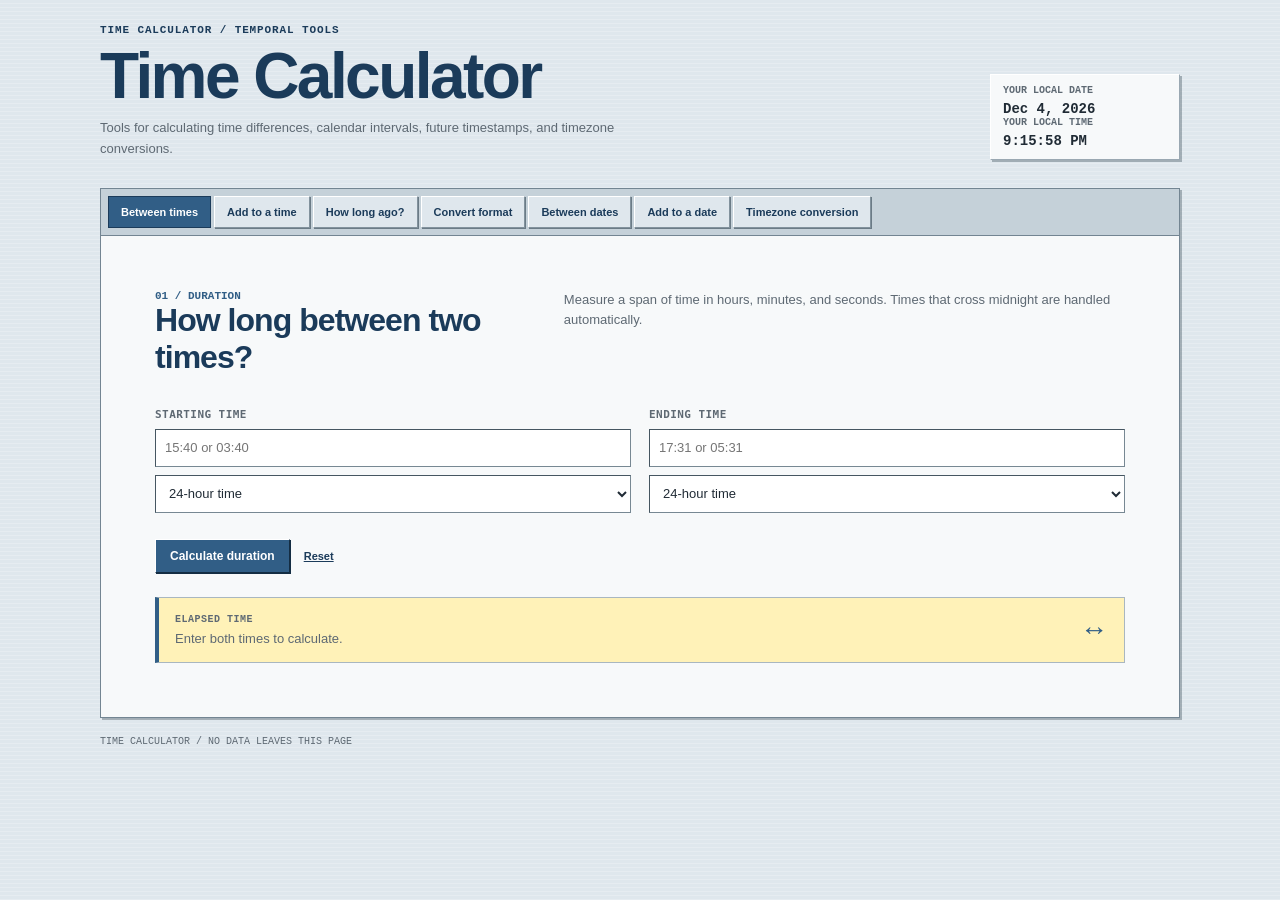
<file: index.html>
<!doctype html>
<html lang="en">
<head>
  <meta charset="utf-8">
  <meta name="viewport" content="width=device-width, initial-scale=1">
  <meta name="theme-color" content="#f4efe7">
  <title>Time Calculator</title>
  <style>
    :root {
      --ink: #202b35;
      --muted: #5e6973;
      --paper: #dfe7ed;
      --panel: #f7f9fa;
      --line: #9aa8b2;
      --blue: #315e86;
      --blue-dark: #1b3b5a;
      --yellow: #fff2b8;
      --shadow: 2px 2px 0 rgba(48, 64, 76, .35);
      font-family: Verdana, Arial, sans-serif;
      color: var(--ink);
      background: var(--paper);
    }

    * { box-sizing: border-box; }
    body {
      margin: 0;
      min-width: 320px;
      min-height: 100vh;
      background: repeating-linear-gradient(0deg, rgba(255,255,255,.22) 0, rgba(255,255,255,.22) 1px, transparent 1px, transparent 4px), var(--paper);
    }
    .shell { width: min(1080px, calc(100% - 24px)); margin: 0 auto; padding: 24px 0 40px; }
    header { display: flex; justify-content: space-between; align-items: flex-end; gap: 24px; margin-bottom: 28px; }
    .kicker { color: var(--blue-dark); font: bold 11px "Courier New", monospace; letter-spacing: .08em; text-transform: uppercase; }
    h1 { margin: 8px 0 10px; max-width: 720px; color: var(--blue-dark); font-size: clamp(2rem, 5vw, 4rem); line-height: 1; letter-spacing: -.04em; }
    h1 em { font-style: normal; }
    .intro { max-width: 560px; margin: 0; color: var(--muted); font-size: 13px; line-height: 1.6; }
    .today { flex: 0 0 auto; min-width: 190px; padding: 10px 12px; border: 1px solid var(--line); border-top-color: white; border-left-color: white; background: var(--panel); color: var(--muted); font: bold 10px "Courier New", monospace; box-shadow: var(--shadow); }
    .today strong { display: block; margin-top: 5px; color: var(--ink); font-size: 14px; }
    .workspace { overflow: hidden; border: 1px solid #738592; background: var(--panel); box-shadow: var(--shadow); }
    .tabs { display: flex; flex-wrap: wrap; gap: 3px; padding: 7px; border-bottom: 1px solid #738592; background: #c5d1d9; }
    .tab { border: 1px solid #82929d; border-top-color: white; border-left-color: white; padding: 9px 12px; background: #dfe7ed; color: var(--blue-dark); font: bold 11px Verdana, Arial, sans-serif; cursor: pointer; box-shadow: 1px 1px 0 #6b7b86; }
    .tab:hover, .tab.active { border-color: var(--blue-dark); background: var(--blue); color: white; box-shadow: none; }
    .tab span { display: none; }
    .panel { display: none; padding: clamp(24px, 5vw, 54px); }
    .panel.active { display: block; animation: reveal .35s ease both; }
    @keyframes reveal { from { opacity: 0; transform: translateY(8px); } to { opacity: 1; transform: none; } }
    .panel-heading { display: flex; justify-content: space-between; gap: 24px; margin-bottom: 24px; }
    h2 { margin: 0 0 8px; color: var(--blue-dark); font-size: clamp(1.3rem, 3vw, 2rem); letter-spacing: -.03em; }
    .panel-heading p { max-width: 600px; margin: 0; color: var(--muted); font-size: 13px; line-height: 1.6; }
    .number { color: var(--blue); font: bold 11px "Courier New", monospace; }
    .form-grid { display: grid; grid-template-columns: repeat(2, minmax(0, 1fr)); gap: 18px; }
    .form-grid.three { grid-template-columns: repeat(3, minmax(0, 1fr)); }
    .field { display: flex; flex-direction: column; gap: 8px; }
    .inline-control { display: flex; align-items: center; gap: 8px; }
    .inline-control input, .inline-control select { flex: 1; }
    .current-date { flex: 0 0 auto; border: 1px solid #142d43; border-top-color: white; border-left-color: white; padding: 8px 9px; background: #c5d1d9; color: var(--blue-dark); font: bold 10px Verdana, Arial, sans-serif; cursor: pointer; box-shadow: 1px 1px 0 #142d43; }
    .field label, .field legend { color: var(--muted); font: 700 11px 'DM Mono', monospace; letter-spacing: .04em; text-transform: uppercase; }
    input, select { width: 100%; min-height: 38px; border: 1px solid #778893; border-top-color: #465661; border-left-color: #465661; border-radius: 0; padding: 0 9px; background: white; color: var(--ink); font: 13px Verdana, Arial, sans-serif; }
    input:focus, select:focus { outline: 1px dotted var(--blue-dark); outline-offset: 2px; }
    input[type="radio"] { width: auto; min-height: auto; accent-color: var(--blue); }
    .choice { display: flex; align-items: center; gap: 16px; min-height: 38px; padding: 0 9px; border: 1px solid var(--line); background: white; }
    .choice label { display: flex; align-items: center; gap: 7px; color: var(--ink); font: 12px Verdana, Arial, sans-serif; text-transform: none; letter-spacing: 0; }
    .actions { display: flex; align-items: center; gap: 14px; margin-top: 26px; }
    button.primary { border: 1px solid #142d43; border-top-color: white; border-left-color: white; padding: 9px 14px; background: var(--blue); color: white; font: bold 12px Verdana, Arial, sans-serif; cursor: pointer; box-shadow: 1px 1px 0 #142d43; }
    button.primary:hover { background: var(--blue-dark); }
    button.secondary { border: 0; padding: 9px 0; background: transparent; color: var(--blue-dark); font: bold 11px Verdana, Arial, sans-serif; cursor: pointer; text-decoration: underline; }
    .result { display: grid; grid-template-columns: 1fr auto; align-items: center; gap: 20px; margin-top: 24px; padding: 16px; border: 1px solid #a9b7c0; border-left: 4px solid var(--blue); background: var(--yellow); }
    .result-label { color: var(--muted); font: bold 10px "Courier New", monospace; letter-spacing: .05em; text-transform: uppercase; }
    .result-value { margin-top: 6px; color: var(--blue-dark); font-size: clamp(1.2rem, 3vw, 2rem); font-weight: bold; letter-spacing: -.03em; }
    .result-sub { margin-top: 6px; color: var(--muted); font-size: 13px; }
    .result-mark { color: var(--blue); font-size: 28px; }
    .hint { margin: 17px 0 0; color: var(--muted); font-size: 12px; line-height: 1.5; }
    .zone-layout { display: grid; grid-template-columns: 1fr 1fr; gap: 22px; }
    .zone-box { padding: 20px; border: 1px solid var(--line); background: var(--panel); }
    .zone-box h3 { margin: 0 0 17px; font-size: 15px; }
    .zone-box .field + .field { margin-top: 14px; }
    .swap { display: grid; place-items: center; align-self: center; width: 36px; height: 36px; margin: 0 -40px; z-index: 1; border: 1px solid var(--line); background: var(--yellow); color: var(--ink); font-weight: 800; }
    footer { display: flex; justify-content: space-between; gap: 20px; margin-top: 18px; color: var(--muted); font: 10px "Courier New", monospace; }
    @media (max-width: 700px) {
      .shell { width: min(100% - 24px, 1160px); padding-top: 24px; }
      header { display: block; }
      .today { display: inline-block; margin-top: 20px; }
      .tabs { display: grid; grid-template-columns: repeat(2, 1fr); }
      .tab { text-align: left; }
      .panel { padding: 24px 18px 30px; }
      .panel-heading { display: block; }
      .form-grid, .form-grid.three, .zone-layout { grid-template-columns: 1fr; }
      .swap { margin: -3px auto; transform: rotate(90deg); }
      .result { grid-template-columns: 1fr; }
      footer { display: block; line-height: 1.8; }
    }
  </style>
</head>
<body>
  <main class="shell">
    <header>
      <div>
        <div class="kicker">Time Calculator / temporal tools</div>
        <h1>Time Calculator</h1>
        <p class="intro">Tools for calculating time differences, calendar intervals, future timestamps, and timezone conversions.</p>
      </div>
      <div class="today">YOUR LOCAL DATE<strong id="todayLabel"></strong>YOUR LOCAL TIME<strong id="localTimeLabel"></strong></div>
    </header>

    <section class="workspace" aria-label="Time calculators">
      <nav class="tabs" role="tablist">
        <button class="tab active" data-tab="difference" role="tab">Between times</button>
        <button class="tab" data-tab="future-time" role="tab">Add to a time</button>
        <button class="tab" data-tab="past-time" role="tab">How long ago?</button>
        <button class="tab" data-tab="format" role="tab">Convert format</button>
        <button class="tab" data-tab="date-difference" role="tab">Between dates</button>
        <button class="tab" data-tab="future-date" role="tab">Add to a date</button>
        <button class="tab" data-tab="timezone" role="tab">Timezone conversion</button>
      </nav>

      <section class="panel active" id="difference" role="tabpanel">
        <div class="panel-heading"><div><div class="number">01 / DURATION</div><h2>How long between two times?</h2></div><p>Measure a span of time in hours, minutes, and seconds. Times that cross midnight are handled automatically.</p></div>
        <div class="form-grid">
          <div class="field"><label for="diffStart">Starting time</label><input id="diffStart" type="text" placeholder="15:40 or 03:40" autocomplete="off"><select id="diffStartPeriod" aria-label="Starting time AM or PM"><option value="">24-hour time</option><option>AM</option><option>PM</option></select></div>
          <div class="field"><label for="diffEnd">Ending time</label><input id="diffEnd" type="text" placeholder="17:31 or 05:31" autocomplete="off"><select id="diffEndPeriod" aria-label="Ending time AM or PM"><option value="">24-hour time</option><option>AM</option><option>PM</option></select></div>
        </div>
        <div class="actions"><button class="primary" data-action="difference">Calculate duration</button><button class="secondary" data-reset="difference">Reset</button></div>
        <div class="result"><div><div class="result-label">Elapsed time</div><div class="result-value" id="diffResult"></div><div class="result-sub" id="diffSub"></div></div><div class="result-mark">↔</div></div>
      </section>

      <section class="panel" id="future-time" role="tabpanel">
        <div class="panel-heading"><div><div class="number">02 / ADDITION</div><h2>Add duration to time</h2></div><p>Start with a timestamp, then add any combination of hours, minutes, and seconds.</p></div>
        <div class="form-grid">
          <div class="field"><label for="futureTimeStart">Starting time</label><input id="futureTimeStart" type="text" placeholder="11:45" autocomplete="off"><select id="futureTimePeriod" aria-label="Starting time AM or PM"><option value="">24-hour time</option><option>AM</option><option>PM</option></select></div>
          <div class="field"><label>Display format</label><div class="choice"><label><input type="radio" name="futureFormat" value="24" checked> 24-hour</label><label><input type="radio" name="futureFormat" value="12"> AM / PM</label></div></div>
        </div>
        <div class="form-grid three" style="margin-top:18px"><div class="field"><label for="addHours">Hours</label><input id="addHours" type="number" min="0"></div><div class="field"><label for="addMinutes">Minutes</label><input id="addMinutes" type="number" min="0"></div><div class="field"><label for="addSeconds">Seconds</label><input id="addSeconds" type="number" min="0"></div></div>
        <div class="actions"><button class="primary" data-action="future-time">Find future time</button><button class="secondary" data-reset="future-time">Reset</button></div>
        <div class="result"><div><div class="result-label">Resulting timestamp</div><div class="result-value" id="futureTimeResult"></div><div class="result-sub" id="futureTimeSub"></div></div><div class="result-mark">+</div></div>
      </section>

      <section class="panel" id="past-time" role="tabpanel">
        <div class="panel-heading"><div><div class="number">PAST TIME / SUBTRACTION</div><h2>How long ago?</h2></div><p>Subtract a duration from a timestamp to find the earlier time.</p></div>
        <div class="form-grid"><div class="field"><label for="pastTimeStart">Reference time</label><input id="pastTimeStart" type="text" placeholder="11:45" autocomplete="off"><select id="pastTimePeriod" aria-label="Reference time AM or PM"><option value="">24-hour time</option><option>AM</option><option>PM</option></select></div><div class="field"><label>Display format</label><div class="choice"><label><input type="radio" name="pastFormat" value="24" checked> 24-hour</label><label><input type="radio" name="pastFormat" value="12"> AM / PM</label></div></div></div>
        <div class="form-grid three" style="margin-top:18px"><div class="field"><label for="subtractHours">Hours</label><input id="subtractHours" type="number" min="0"></div><div class="field"><label for="subtractMinutes">Minutes</label><input id="subtractMinutes" type="number" min="0"></div><div class="field"><label for="subtractSeconds">Seconds</label><input id="subtractSeconds" type="number" min="0"></div></div>
        <div class="actions"><button class="primary" data-action="past-time">Find earlier time</button><button class="secondary" data-reset="past-time">Reset</button></div>
        <div class="result"><div><div class="result-label">Earlier timestamp</div><div class="result-value" id="pastTimeResult"></div><div class="result-sub" id="pastTimeSub"></div></div><div class="result-mark">−</div></div>
      </section>

      <section class="panel" id="format" role="tabpanel">
        <div class="panel-heading"><div><div class="number">03 / CONVERSION</div><h2>Convert time format</h2></div><p>Convert a timestamp between 12-hour AM/PM notation and 24-hour notation.</p></div>
        <div class="form-grid"><div class="field"><label for="formatTime">Time to convert</label><input id="formatTime" type="text" placeholder="03:40 PM or 15:40" autocomplete="off"></div><div class="field"><label for="formatDirection">Convert to</label><select id="formatDirection"><option value="12">12-hour / AM-PM</option><option value="24">24-hour</option></select></div></div>
        <p class="hint">Enter either <strong>03:40 PM</strong> or <strong>15:40</strong>. Seconds are optional.</p>
        <div class="actions"><button class="primary" data-action="format">Convert timestamp</button><button class="secondary" data-reset="format">Reset</button></div>
        <div class="result"><div><div class="result-label">Converted time</div><div class="result-value" id="formatResult"></div><div class="result-sub">The converted timestamp.</div></div><div class="result-mark">↻</div></div>
      </section>

      <section class="panel" id="date-difference" role="tabpanel">
        <div class="panel-heading"><div><div class="number">04 / CALENDAR</div><h2>How far apart are two dates?</h2></div><p>Get a human calendar answer in years, months, and days, plus the exact total day count.</p></div>
        <div class="form-grid"><div class="field"><label for="dateStart">Earlier date</label><input id="dateStart" type="date"></div><div class="field"><label for="dateEnd">Later date</label><div class="inline-control"><input id="dateEnd" type="date"><button class="current-date" type="button" data-current-date="dateEnd">Current date</button></div></div></div>
        <div class="actions"><button class="primary" data-action="date-difference">Calculate date span</button><button class="secondary" data-reset="date-difference">Reset</button></div>
        <div class="result"><div><div class="result-label">Calendar difference</div><div class="result-value" id="dateDiffResult"></div><div class="result-sub" id="dateDiffSub"></div></div><div class="result-mark">▦</div></div>
      </section>

      <section class="panel" id="future-date" role="tabpanel">
        <div class="panel-heading"><div><div class="number">05 / CALENDAR</div><h2>Add duration to date</h2></div><p>Add calendar years, months, and days to an initial date. End-of-month dates stay intuitive.</p></div>
        <div class="form-grid"><div class="field"><label for="futureDateStart">Initial date</label><div class="inline-control"><input id="futureDateStart" type="date"><button class="current-date" type="button" data-current-date="futureDateStart">Current date</button></div></div><div class="field"><label for="futureDateYears">Years to add</label><input id="futureDateYears" type="number" min="0"></div></div>
        <div class="form-grid" style="margin-top:18px"><div class="field"><label for="futureDateMonths">Months to add</label><input id="futureDateMonths" type="number" min="0"></div><div class="field"><label for="futureDateDays">Days to add</label><input id="futureDateDays" type="number" min="0"></div></div>
        <div class="actions"><button class="primary" data-action="future-date">Find future date</button><button class="secondary" data-reset="future-date">Reset</button></div>
        <div class="result"><div><div class="result-label">Future date</div><div class="result-value" id="futureDateResult"></div><div class="result-sub" id="futureDateSub"></div></div><div class="result-mark">→</div></div>
      </section>

      <section class="panel" id="timezone" role="tabpanel">
        <div class="panel-heading"><div><div class="number">06 / WORLD CLOCK</div><h2>Convert between timezones</h2></div><p>Translate a local timestamp between cities. Daylight saving time is applied using your browser's built-in timezone database.</p></div>
        <div class="zone-layout">
          <div class="zone-box"><h3>From</h3><div class="field"><label for="zoneFromMode">Selection method</label><select id="zoneFromMode" data-zone-mode="from"><option value="gmt">GMT offset</option><option value="city">Country and city</option></select></div><div class="field" data-zone-gmt="from"><label for="zoneFromGmt">GMT timezone</label><select id="zoneFromGmt"></select></div><div data-zone-city="from"><div class="field"><label for="zoneFromCountry">Country</label><select id="zoneFromCountry"></select></div><div class="field"><label for="zoneFromCity">City</label><select id="zoneFromCity"></select></div></div><div class="field"><label for="zoneDate">Date</label><input id="zoneDate" type="date"></div><div class="field"><label for="zoneTime">Local time</label><input id="zoneTime" type="time" step="1"></div></div>
          <button class="swap" data-action="swap-zones" title="Swap timezones" aria-label="Swap timezones">⇄</button>
          <div class="zone-box"><h3>To</h3><div class="field"><label for="zoneToMode">Selection method</label><select id="zoneToMode" data-zone-mode="to"><option value="gmt">GMT offset</option><option value="city">Country and city</option></select></div><div class="field" data-zone-gmt="to"><label for="zoneToGmt">GMT timezone</label><select id="zoneToGmt"></select></div><div data-zone-city="to"><div class="field"><label for="zoneToCountry">Country</label><select id="zoneToCountry"></select></div><div class="field"><label for="zoneToCity">City</label><select id="zoneToCity"></select></div></div><div class="field"><label>Result</label><div class="result" style="margin:0; min-height:48px; padding:10px 13px; border-left-width:3px"><div><div class="result-value" style="font-size:1.1rem" id="zoneResult"></div><div class="result-sub" id="zoneSub"></div></div></div></div></div>
        </div>
        <div class="actions"><button class="primary" data-action="timezone">Convert timezone</button><button class="secondary" data-reset="timezone">Reset</button></div>
        <p class="hint">Tip: choose a city rather than manually calculating offsets. This accounts for seasonal clock changes where available.</p>
      </section>
    </section>
    <footer><span>TIME CALCULATOR / NO DATA LEAVES THIS PAGE</span></footer>
  </main>

  <script>
    const $ = (id) => document.getElementById(id);
    const pad = (value) => String(value).padStart(2, '0');
    const timeParts = (value) => value.split(':').map(Number);
    const plural = (value, unit) => `${value} ${unit}${value === 1 ? '' : 's'}`;
    const format12 = (hours, minutes, seconds = 0) => {
      const suffix = hours >= 12 ? 'PM' : 'AM';
      const shown = hours % 12 || 12;
      return `${pad(shown)}:${pad(minutes)}:${pad(seconds)} ${suffix}`;
    };
    const format24 = (hours, minutes, seconds = 0) => `${pad(hours)}:${pad(minutes)}:${pad(seconds)}`;
    const selectedRadio = (name) => document.querySelector(`input[name="${name}"]:checked`).value;
    const showError = (element, message) => { element.textContent = message; };

    $('todayLabel').textContent = new Intl.DateTimeFormat(undefined, { dateStyle: 'medium' }).format(new Date());
    function updateLocalTime() { $('localTimeLabel').textContent = new Intl.DateTimeFormat(undefined, { timeStyle: 'medium' }).format(new Date()); }
    updateLocalTime(); setInterval(updateLocalTime, 1000);

    document.querySelectorAll('.tab').forEach((tab) => tab.addEventListener('click', () => {
      document.querySelectorAll('.tab, .panel').forEach((item) => item.classList.remove('active'));
      tab.classList.add('active');
      $(tab.dataset.tab).classList.add('active');
    }));

    function readTime(id, periodId) {
      const value = $(id).value.trim(); if (!value) return null;
      const match = value.match(/^(\d{1,2}):(\d{2})(?::(\d{2}))?$/); if (!match) return null;
      let hours = Number(match[1]); const minutes = Number(match[2]); const seconds = Number(match[3] || 0); const period = $(periodId)?.value;
      if (minutes > 59 || seconds > 59 || (period && (hours < 1 || hours > 12)) || (!period && hours > 23)) return null;
      if (period) hours = (hours % 12) + (period === 'PM' ? 12 : 0); return [hours, minutes, seconds];
    }
    function calculateDifference() {
      const start = readTime('diffStart', 'diffStartPeriod'); const end = readTime('diffEnd', 'diffEndPeriod');
      if (!start || !end) { $('diffResult').textContent = ''; $('diffSub').textContent = 'Enter both times to calculate.'; return; }
      let seconds = end[0] * 3600 + end[1] * 60 + (end[2] || 0) - (start[0] * 3600 + start[1] * 60 + (start[2] || 0));
      if (seconds < 0) seconds += 86400;
      const hours = Math.floor(seconds / 3600); const minutes = Math.floor((seconds % 3600) / 60); const remainder = seconds % 60;
      const parts = []; if (hours) parts.push(plural(hours, 'hour')); if (minutes) parts.push(plural(minutes, 'minute')); if (remainder || !parts.length) parts.push(plural(remainder, 'second'));
      $('diffResult').textContent = parts.join(' ');
      $('diffSub').textContent = `${seconds.toLocaleString()} seconds total`;
    }

    function calculateFutureTime() {
      const parts = readTime('futureTimeStart', 'futureTimePeriod'); const add = Number($('addHours').value || 0) * 3600 + Number($('addMinutes').value || 0) * 60 + Number($('addSeconds').value || 0);
      if (!parts || !$('addHours').value && !$('addMinutes').value && !$('addSeconds').value) { $('futureTimeResult').textContent = ''; $('futureTimeSub').textContent = 'Enter a starting time and duration.'; return; }
      const total = (parts[0] * 3600 + parts[1] * 60 + (parts[2] || 0) + add) % 86400; const hours = Math.floor(total / 3600); const minutes = Math.floor((total % 3600) / 60); const seconds = total % 60;
      const result = selectedRadio('futureFormat') === '12' ? format12(hours, minutes, seconds) : format24(hours, minutes, seconds);
      $('futureTimeResult').textContent = result;
      const additions = []; if (Number($('addHours').value)) additions.push(plural(Number($('addHours').value), 'hour')); if (Number($('addMinutes').value)) additions.push(plural(Number($('addMinutes').value), 'minute')); if (Number($('addSeconds').value)) additions.push(plural(Number($('addSeconds').value), 'second'));
      $('futureTimeSub').textContent = `${additions.join(' ' ) || 'No time'} later${add >= 86400 ? ' (next day)' : ''}`;
    }

    function parseFlexibleTime(value) {
      const match = value.trim().match(/^(\d{1,2}):(\d{2})(?::(\d{2}))?\s*(AM|PM)?$/i);
      if (!match) return null;
      let hours = Number(match[1]); const minutes = Number(match[2]); const seconds = Number(match[3] || 0); const meridiem = match[4]?.toUpperCase();
      if (minutes > 59 || seconds > 59 || (meridiem && (hours < 1 || hours > 12)) || (!meridiem && hours > 23)) return null;
      if (meridiem) hours = (hours % 12) + (meridiem === 'PM' ? 12 : 0);
      return [hours, minutes, seconds];
    }
    function convertFormat() { const parts = parseFlexibleTime($('formatTime').value); if (!parts) { $('formatResult').textContent = 'Enter a valid time'; return; } $('formatResult').textContent = $('formatDirection').value === '12' ? format12(parts[0], parts[1], parts[2]) : format24(parts[0], parts[1], parts[2]); }
    function parseDate(id) { const [year, month, day] = $(id).value.split('-').map(Number); return new Date(Date.UTC(year, month - 1, day)); }
    function dateLabel(date) { return new Intl.DateTimeFormat(undefined, { dateStyle: 'long', timeZone: 'UTC' }).format(date); }

    function calculateDateDifference() {
      if (!$('dateStart').value || !$('dateEnd').value) { $('dateDiffResult').textContent = ''; $('dateDiffSub').textContent = 'Enter both dates to calculate.'; return; }
      const start = parseDate('dateStart'); const end = parseDate('dateEnd');
      if (start > end) { $('dateDiffResult').textContent = 'Invalid date order'; $('dateDiffSub').textContent = 'The later date must be after the earlier date.'; return; }
      let years = end.getUTCFullYear() - start.getUTCFullYear(); let months = end.getUTCMonth() - start.getUTCMonth(); let days = end.getUTCDate() - start.getUTCDate();
      if (days < 0) { months--; const previousMonthDays = new Date(Date.UTC(end.getUTCFullYear(), end.getUTCMonth(), 0)).getUTCDate(); days += previousMonthDays; }
      if (months < 0) { years--; months += 12; }
      const totalDays = Math.round((end - start) / 86400000);
      const parts = []; if (years) parts.push(plural(years, 'year')); if (months) parts.push(plural(months, 'month')); if (days || !parts.length) parts.push(plural(days, 'day'));
      $('dateDiffResult').textContent = parts.join(' '); $('dateDiffSub').textContent = `${totalDays.toLocaleString()} days total`;
    }

    function addCalendarMonths(date, months) { const target = new Date(date); const originalDay = target.getUTCDate(); target.setUTCDate(1); target.setUTCMonth(target.getUTCMonth() + months); const lastDay = new Date(Date.UTC(target.getUTCFullYear(), target.getUTCMonth() + 1, 0)).getUTCDate(); target.setUTCDate(Math.min(originalDay, lastDay)); return target; }
    function calculateFutureDate() {
      if (!$('futureDateStart').value || (!$('futureDateYears').value && !$('futureDateMonths').value && !$('futureDateDays').value)) { $('futureDateResult').textContent = ''; $('futureDateSub').textContent = 'Enter an initial date and duration.'; return; }
      let date = parseDate('futureDateStart'); const years = Number($('futureDateYears').value || 0); const months = Number($('futureDateMonths').value || 0); const days = Number($('futureDateDays').value || 0);
      date = addCalendarMonths(date, years * 12 + months); date.setUTCDate(date.getUTCDate() + days); $('futureDateResult').textContent = dateLabel(date); $('futureDateSub').textContent = `${years || 0} years, ${months || 0} months, ${days || 0} days after the initial date`;
    }

    const cityZones = [
      ['Argentina', 'Buenos Aires', 'America/Argentina/Buenos_Aires'],
      ['Australia', 'Sydney', 'Australia/Sydney'], ['Australia', 'Adelaide', 'Australia/Adelaide'], ['Australia', 'Brisbane', 'Australia/Brisbane'], ['Australia', 'Darwin', 'Australia/Darwin'], ['Australia', 'Perth', 'Australia/Perth'],
      ['Austria', 'Vienna', 'Europe/Vienna'], ['Belgium', 'Brussels', 'Europe/Brussels'],
      ['Brazil', 'Sao Paulo', 'America/Sao_Paulo'], ['Brazil', 'Manaus', 'America/Manaus'], ['Brazil', 'Rio Branco', 'America/Rio_Branco'], ['Brazil', 'Fernando de Noronha', 'America/Noronha'],
      ['Canada', 'Toronto', 'America/Toronto'], ['Canada', 'Winnipeg', 'America/Winnipeg'], ['Canada', 'Edmonton', 'America/Edmonton'], ['Canada', 'Vancouver', 'America/Vancouver'], ['Canada', 'Halifax', 'America/Halifax'], ['Canada', 'St. Johns', 'America/St_Johns'],
      ['Chile', 'Santiago', 'America/Santiago'], ['Chile', 'Easter Island', 'Pacific/Easter'],
      ['China', 'Shanghai', 'Asia/Shanghai'], ['Colombia', 'Bogota', 'America/Bogota'], ['Croatia', 'Zagreb', 'Europe/Zagreb'], ['Czech Republic', 'Prague', 'Europe/Prague'], ['Denmark', 'Copenhagen', 'Europe/Copenhagen'],
      ['Ecuador', 'Quito', 'America/Guayaquil'], ['Ecuador', 'Galapagos', 'Pacific/Galapagos'], ['Egypt', 'Cairo', 'Africa/Cairo'], ['Finland', 'Helsinki', 'Europe/Helsinki'], ['France', 'Paris', 'Europe/Paris'],
      ['Germany', 'Berlin', 'Europe/Berlin'], ['Greece', 'Athens', 'Europe/Athens'], ['Hungary', 'Budapest', 'Europe/Budapest'], ['Iceland', 'Reykjavik', 'Atlantic/Reykjavik'], ['India', 'New Delhi', 'Asia/Kolkata'],
      ['Indonesia', 'Jakarta', 'Asia/Jakarta'], ['Indonesia', 'Makassar', 'Asia/Makassar'], ['Indonesia', 'Jayapura', 'Asia/Jayapura'], ['Ireland', 'Dublin', 'Europe/Dublin'], ['Israel', 'Jerusalem', 'Asia/Jerusalem'],
      ['Italy', 'Rome', 'Europe/Rome'], ['Japan', 'Tokyo', 'Asia/Tokyo'], ['Kazakhstan', 'Almaty', 'Asia/Almaty'], ['Kazakhstan', 'Astana', 'Asia/Almaty'], ['Kenya', 'Nairobi', 'Africa/Nairobi'],
      ['Malaysia', 'Kuala Lumpur', 'Asia/Kuala_Lumpur'], ['Mexico', 'Mexico City', 'America/Mexico_City'], ['Mexico', 'Tijuana', 'America/Tijuana'], ['Mexico', 'Hermosillo', 'America/Hermosillo'], ['Mexico', 'Cancun', 'America/Cancun'],
      ['Morocco', 'Casablanca', 'Africa/Casablanca'], ['Netherlands', 'Amsterdam', 'Europe/Amsterdam'], ['New Zealand', 'Auckland', 'Pacific/Auckland'], ['New Zealand', 'Chatham Islands', 'Pacific/Chatham'], ['Nigeria', 'Lagos', 'Africa/Lagos'],
      ['Norway', 'Oslo', 'Europe/Oslo'], ['Pakistan', 'Karachi', 'Asia/Karachi'], ['Peru', 'Lima', 'America/Lima'], ['Philippines', 'Manila', 'Asia/Manila'], ['Poland', 'Warsaw', 'Europe/Warsaw'],
      ['Portugal', 'Lisbon', 'Europe/Lisbon'], ['Portugal', 'Ponta Delgada', 'Atlantic/Azores'], ['Romania', 'Bucharest', 'Europe/Bucharest'],
      ['Russia', 'Kaliningrad', 'Europe/Kaliningrad'], ['Russia', 'Moscow', 'Europe/Moscow'], ['Russia', 'Samara', 'Europe/Samara'], ['Russia', 'Yekaterinburg', 'Asia/Yekaterinburg'], ['Russia', 'Omsk', 'Asia/Omsk'], ['Russia', 'Krasnoyarsk', 'Asia/Krasnoyarsk'], ['Russia', 'Irkutsk', 'Asia/Irkutsk'], ['Russia', 'Yakutsk', 'Asia/Yakutsk'], ['Russia', 'Vladivostok', 'Asia/Vladivostok'], ['Russia', 'Magadan', 'Asia/Magadan'],
      ['Saudi Arabia', 'Riyadh', 'Asia/Riyadh'], ['Singapore', 'Singapore', 'Asia/Singapore'], ['South Africa', 'Johannesburg', 'Africa/Johannesburg'], ['South Korea', 'Seoul', 'Asia/Seoul'], ['Spain', 'Madrid', 'Europe/Madrid'], ['Spain', 'Las Palmas', 'Atlantic/Canary'],
      ['Sweden', 'Stockholm', 'Europe/Stockholm'], ['Switzerland', 'Zurich', 'Europe/Zurich'], ['Thailand', 'Bangkok', 'Asia/Bangkok'], ['Turkey', 'Istanbul', 'Europe/Istanbul'], ['Ukraine', 'Kyiv', 'Europe/Kyiv'],
      ['United Arab Emirates', 'Dubai', 'Asia/Dubai'], ['United Kingdom', 'London', 'Europe/London'], ['United Kingdom', 'Bermuda', 'Atlantic/Bermuda'],
      ['United States', 'New York', 'America/New_York'], ['United States', 'Chicago', 'America/Chicago'], ['United States', 'Denver', 'America/Denver'], ['United States', 'Los Angeles', 'America/Los_Angeles'], ['United States', 'Anchorage', 'America/Anchorage'], ['United States', 'Honolulu', 'Pacific/Honolulu'],
      ['Venezuela', 'Caracas', 'America/Caracas'], ['Vietnam', 'Ho Chi Minh City', 'Asia/Ho_Chi_Minh']
    ];
    function gmtLabel(offset) { if (offset === 0) return 'GMT+00:00'; const sign = offset > 0 ? '+' : '-'; const absolute = Math.abs(offset); return `GMT${sign}${pad(Math.floor(absolute))}:${pad(Math.round((absolute % 1) * 60))}`; }
    function setupZones() {
      [-12, -11.5, -11, -10, -9.5, -9, -8, -7, -6, -5, -4, -3.5, -3, -2, -1, 0, 1, 2, 3, 3.5, 4, 4.5, 5, 5.5, 5.75, 6, 6.5, 7, 8, 8.75, 9, 9.5, 10, 10.5, 11, 12, 12.75, 13, 14].forEach((offset) => ['zoneFromGmt', 'zoneToGmt'].forEach((id) => $(id).add(new Option(gmtLabel(offset), offset))));
      ['zoneFromCountry', 'zoneToCountry'].forEach((id) => { $(id).add(new Option('Select country', '')); [...new Set(cityZones.map(([country]) => country))].sort().forEach((country) => $(id).add(new Option(country, country))); });
      $('zoneFromGmt').value = '0'; $('zoneToGmt').value = '1';
      updateCityOptions('from'); updateCityOptions('to');
      document.querySelectorAll('[data-zone-mode]').forEach((select) => select.addEventListener('change', () => { updateZoneVisibility(select.dataset.zoneMode); calculateTimezone(); }));
      ['from', 'to'].forEach((side) => { $(`zone${side === 'from' ? 'From' : 'To'}Country`).addEventListener('change', () => { updateCityOptions(side); calculateTimezone(); }); $(`zone${side === 'from' ? 'From' : 'To'}City`).addEventListener('change', calculateTimezone); $(`zone${side === 'from' ? 'From' : 'To'}Gmt`).addEventListener('change', calculateTimezone); updateZoneVisibility(side); });
    }
    function updateCityOptions(side) { const prefix = side === 'from' ? 'zoneFrom' : 'zoneTo'; const country = $(`${prefix}Country`).value; const citySelect = $(`${prefix}City`); citySelect.innerHTML = ''; cityZones.filter(([name]) => name === country).forEach(([, city, zone]) => citySelect.add(new Option(city, zone))); }
    function updateZoneVisibility(side) { const prefix = side === 'from' ? 'zoneFrom' : 'zoneTo'; const isCity = $(`${prefix}Mode`).value === 'city'; document.querySelector(`[data-zone-gmt="${side}"]`).style.display = isCity ? 'none' : ''; document.querySelector(`[data-zone-city="${side}"]`).style.display = isCity ? '' : 'none'; }
    function zoneSelection(side) { const prefix = side === 'from' ? 'zoneFrom' : 'zoneTo'; return $(`${prefix}Mode`).value === 'gmt' ? { type: 'gmt', offset: Number($(`${prefix}Gmt`).value) } : { type: 'city', zone: $(`${prefix}City`).value }; }
    function timezoneDateParts(zone) { const date = $('zoneDate').value; const time = $('zoneTime').value; const [year, month, day] = date.split('-').map(Number); const [hours, minutes, seconds = 0] = timeParts(time); return { year, month, day, hours, minutes, seconds, zone }; }
    function zoneInstant(parts) {
      const guess = new Date(Date.UTC(parts.year, parts.month - 1, parts.day, parts.hours, parts.minutes, parts.seconds));
      const formatter = new Intl.DateTimeFormat('en-US', { timeZone: parts.zone, year: 'numeric', month: '2-digit', day: '2-digit', hour: '2-digit', minute: '2-digit', second: '2-digit', hourCycle: 'h23' });
      const values = Object.fromEntries(formatter.formatToParts(guess).filter(({ type }) => type !== 'literal').map(({ type, value }) => [type, Number(value)]));
      const displayedAsUtc = Date.UTC(values.year, values.month - 1, values.day, values.hour, values.minute, values.second); return new Date(guess.getTime() + (guess.getTime() - displayedAsUtc));
    }
    function calculateTimezone() {
      const from = zoneSelection('from'); const to = zoneSelection('to');
      if ((from.type === 'city' && !from.zone) || (to.type === 'city' && !to.zone) || !$('zoneDate').value || !$('zoneTime').value) { $('zoneResult').textContent = ''; $('zoneSub').textContent = 'Enter a date, time, and both timezone selections.'; return; }
      try {
        const sourceParts = timezoneDateParts(from.type === 'city' ? from.zone : 'UTC'); const localAsUtc = Date.UTC(sourceParts.year, sourceParts.month - 1, sourceParts.day, sourceParts.hours, sourceParts.minutes, sourceParts.seconds); const instant = from.type === 'gmt' ? new Date(localAsUtc - from.offset * 3600000) : zoneInstant(sourceParts);
        if (to.type === 'gmt') { const target = new Date(instant.getTime() + to.offset * 3600000); const result = new Intl.DateTimeFormat(undefined, { timeZone: 'UTC', dateStyle: 'full', timeStyle: 'long' }).format(target); const split = result.match(/^(.+?), (.+?) at (.+)$/); $('zoneResult').textContent = split ? split[3] : result; $('zoneSub').textContent = split ? `${split[1]}, ${split[2]}` : result; } else { const target = new Intl.DateTimeFormat(undefined, { timeZone: to.zone, dateStyle: 'full', timeStyle: 'long' }).format(instant); const split = target.match(/^(.+?), (.+?) at (.+)$/); $('zoneResult').textContent = split ? split[3] : target; $('zoneSub').textContent = split ? `${split[1]}, ${split[2]}` : target; }
      } catch (error) { showError($('zoneSub'), 'Choose valid timezone selections.'); }
    }
    function calculatePastTime() {
      const parts = readTime('pastTimeStart', 'pastTimePeriod'); const subtract = Number($('subtractHours').value || 0) * 3600 + Number($('subtractMinutes').value || 0) * 60 + Number($('subtractSeconds').value || 0);
      if (!parts || !$('subtractHours').value && !$('subtractMinutes').value && !$('subtractSeconds').value) { $('pastTimeResult').textContent = ''; $('pastTimeSub').textContent = 'Enter a reference time and duration.'; return; }
      const total = (parts[0] * 3600 + parts[1] * 60 + parts[2] - subtract + 86400 * 10) % 86400; const hours = Math.floor(total / 3600); const minutes = Math.floor((total % 3600) / 60); const seconds = total % 60;
      $('pastTimeResult').textContent = selectedRadio('pastFormat') === '12' ? format12(hours, minutes, seconds) : format24(hours, minutes, seconds); $('pastTimeSub').textContent = 'Earlier by the entered duration.';
    }
    function resetPanel(id) { const panel = $(id); panel.querySelectorAll('input[type="text"], input[type="number"], input[type="date"], input[type="time"]').forEach((input) => { input.value = ''; }); panel.querySelectorAll('select').forEach((select) => { select.selectedIndex = 0; }); ({ difference: calculateDifference, 'future-time': calculateFutureTime, 'past-time': calculatePastTime, format: convertFormat, 'date-difference': calculateDateDifference, 'future-date': calculateFutureDate, timezone: calculateTimezone })[id](); }

    setupZones();
    document.querySelectorAll('[data-current-date]').forEach((button) => button.addEventListener('click', () => { const now = new Date(); $(button.dataset.currentDate).value = `${now.getFullYear()}-${pad(now.getMonth() + 1)}-${pad(now.getDate())}`; }));
    document.querySelectorAll('[data-action]').forEach((button) => button.addEventListener('click', () => ({ difference: calculateDifference, 'future-time': calculateFutureTime, 'past-time': calculatePastTime, format: convertFormat, 'date-difference': calculateDateDifference, 'future-date': calculateFutureDate, timezone: calculateTimezone, 'swap-zones': () => { const fromMode = $('zoneFromMode').value; $('zoneFromMode').value = $('zoneToMode').value; $('zoneToMode').value = fromMode; const fromGmt = $('zoneFromGmt').value; $('zoneFromGmt').value = $('zoneToGmt').value; $('zoneToGmt').value = fromGmt; const fromCountry = $('zoneFromCountry').value; $('zoneFromCountry').value = $('zoneToCountry').value; $('zoneToCountry').value = fromCountry; updateCityOptions('from'); updateCityOptions('to'); calculateTimezone(); } })[button.dataset.action]()));
    document.querySelectorAll('[data-reset]').forEach((button) => button.addEventListener('click', () => resetPanel(button.dataset.reset)));
    $('formatTime').addEventListener('input', convertFormat); $('formatDirection').addEventListener('change', convertFormat); document.querySelectorAll('input[name="futureFormat"], input[name="pastFormat"]').forEach((input) => input.addEventListener('change', () => { calculateFutureTime(); calculatePastTime(); }));
    ['zoneDate', 'zoneTime'].forEach((id) => $(id).addEventListener('change', calculateTimezone));
    calculateDifference(); calculateFutureTime(); calculatePastTime(); convertFormat(); calculateDateDifference(); calculateFutureDate(); calculateTimezone();
  </script>
</body>
</html>
</file>
